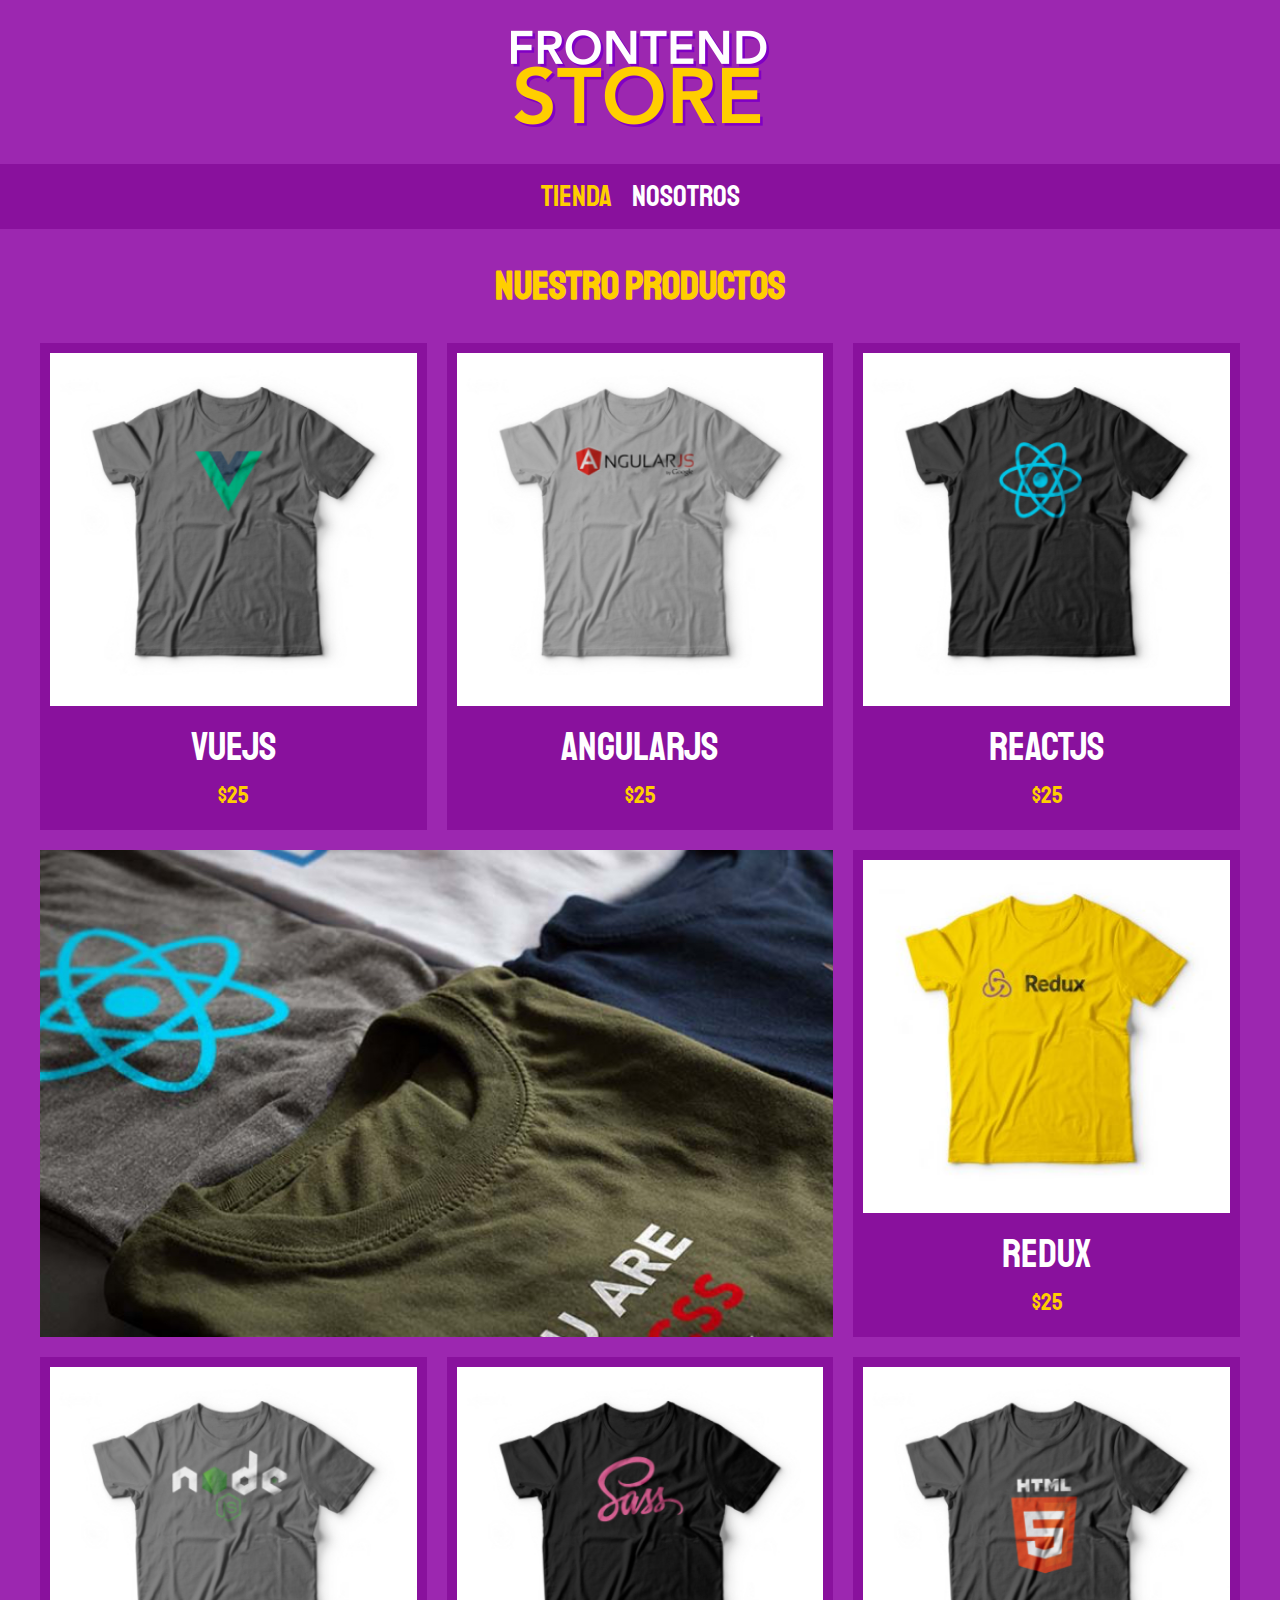
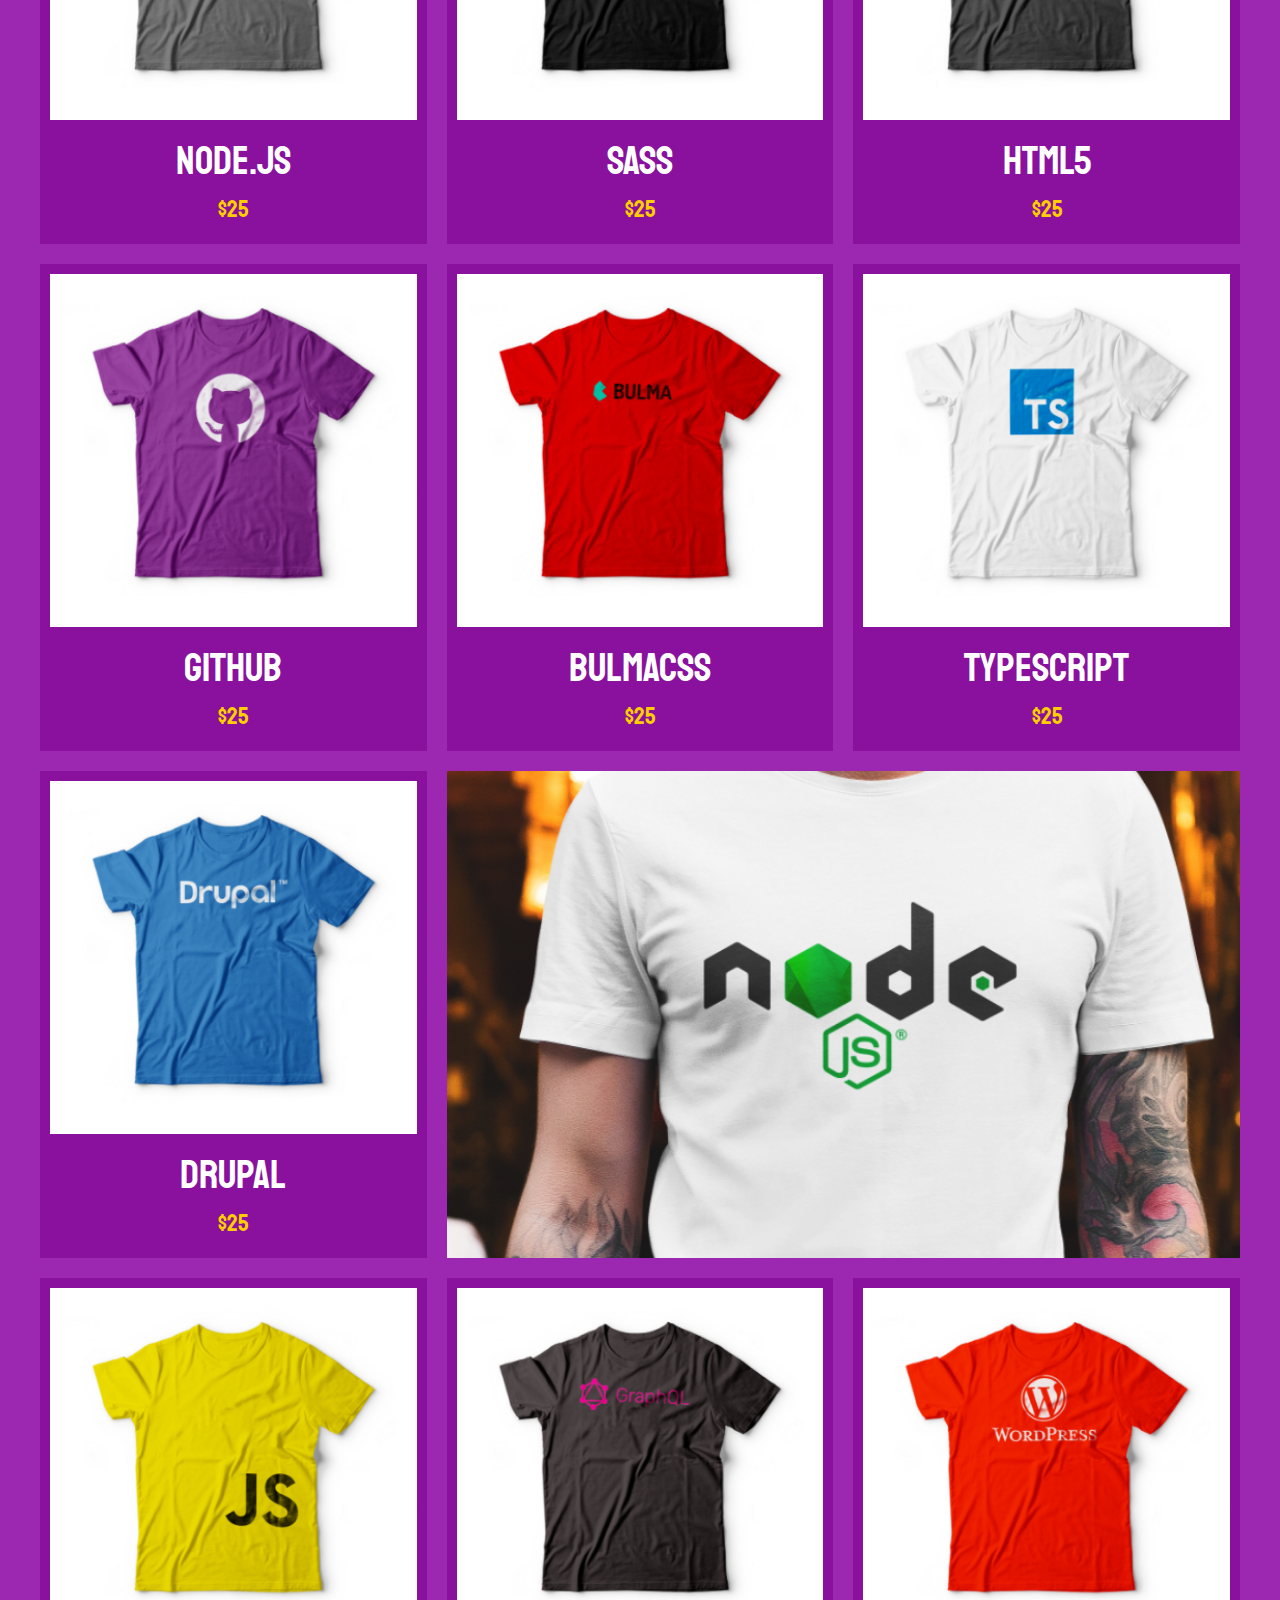
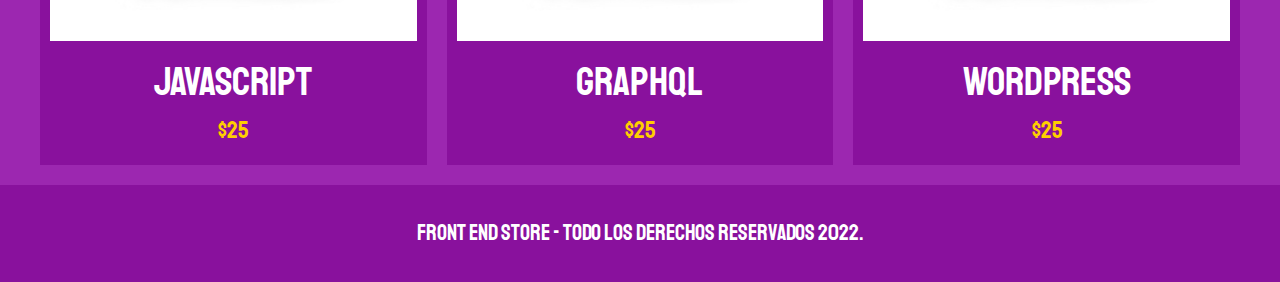
<file: index.html>
<!DOCTYPE html>
<html lang="en">

<head>
    <meta charset="UTF-8">
    <meta http-equiv="X-UA-Compatible" content="IE=edge">
    <meta name="viewport" content="width=device-width, initial-scale=1.0">
    <link rel="stylesheet" href="css/normalize.css">
    <link rel="preconnect" href="https://fonts.googleapis.com">
    <link rel="preconnect" href="https://fonts.gstatic.com" crossorigin>
    <link href="https://fonts.googleapis.com/css2?family=Staatliches&display=swap" rel="stylesheet">
    <link rel="stylesheet" href="css/styles.css">
    <title>Document</title>
</head>

<body>
    <header class="header">
        <a href="index.html">
            <img class="header__logo" src="FrontEndStore_inicio/img/logo.png" alt="logotipo">
        </a>
    </header>
    <nav class="navegacion">
        <a class="navegacion__enlace navegacion__enlace--activo" href="index.html">Tienda</a>
        <a class="navegacion__enlace" href="nosotros.html">Nosotros</a>

    </nav>
    <main class="contenedor">
        <h1>Nuestro Productos</h1>
        <div class="grid">
            <div class="producto">
                <a href="producto.html">
                    <img class="producto__imagen" src="FrontEndStore_inicio/img/1.jpg" alt="imagen camisa">
                    <div class="producto__informacion">
                        <p class="producto__nombre">Vuejs</p>
                        <p class="pruducto__precio">$25</p>
                    </div>
                </a>
            </div>
            <!--fin-->
            <div class="producto">
                <a href="producto.html">
                    <img class="producto__imagen" src="FrontEndStore_inicio/img/2.jpg" alt="imagen camisa">
                    <div class="producto__informacion">
                        <p class="producto__nombre">Angularjs</p>
                        <p class="pruducto__precio">$25</p>
                    </div>
                </a>
            </div>
            <!--fin-->
            <div class="producto">
                <a href="producto.html">
                    <img class="producto__imagen" src="FrontEndStore_inicio/img/3.jpg" alt="imagen camisa">
                    <div class="producto__informacion">
                        <p class="producto__nombre">Reactjs</p>
                        <p class="pruducto__precio">$25</p>
                    </div>
                </a>
            </div>
            <!--fin-->
            <div class="producto">
                <a href="producto.html">
                    <img class="producto__imagen" src="FrontEndStore_inicio/img/4.jpg" alt="imagen camisa">
                    <div class="producto__informacion">
                        <p class="producto__nombre">Redux</p>
                        <p class="pruducto__precio">$25</p>
                    </div>
                </a>
            </div>
            <!--fin-->
            <div class="producto">
                <a href="producto.html">
                    <img class="producto__imagen" src="FrontEndStore_inicio/img/5.jpg" alt="imagen camisa">
                    <div class="producto__informacion">
                        <p class="producto__nombre">Node.js</p>
                        <p class="pruducto__precio">$25</p>
                    </div>
                </a>
            </div>
            <!--fin-->
            <div class="producto">
                <a href="producto.html">
                    <img class="producto__imagen" src="FrontEndStore_inicio/img/6.jpg" alt="imagen camisa">
                    <div class="producto__informacion">
                        <p class="producto__nombre">SASS</p>
                        <p class="pruducto__precio">$25</p>
                    </div>
                </a>
            </div>
            <!--fin-->
            <div class="producto">
                <a href="producto.html">
                    <img class="producto__imagen" src="FrontEndStore_inicio/img/7.jpg" alt="imagen camisa">
                    <div class="producto__informacion">
                        <p class="producto__nombre">HTML5</p>
                        <p class="pruducto__precio">$25</p>
                    </div>
                </a>
            </div>
            <!--fin-->
            <div class="producto">
                <a href="producto.html">
                    <img class="producto__imagen" src="FrontEndStore_inicio/img/8.jpg" alt="imagen camisa">
                    <div class="producto__informacion">
                        <p class="producto__nombre">GitHub</p>
                        <p class="pruducto__precio">$25</p>
                    </div>
                </a>
            </div>
            <!--fin-->
            <div class="producto">
                <a href="producto.html">
                    <img class="producto__imagen" src="FrontEndStore_inicio/img/9.jpg" alt="imagen camisa">
                    <div class="producto__informacion">
                        <p class="producto__nombre">BulmaCSS</p>
                        <p class="pruducto__precio">$25</p>
                    </div>
                </a>
            </div>
            <!--fin-->
            <div class="producto">
                <a href="producto.html">
                    <img class="producto__imagen" src="FrontEndStore_inicio/img/10.jpg" alt="imagen camisa">
                    <div class="producto__informacion">
                        <p class="producto__nombre">TypeScript</p>
                        <p class="pruducto__precio">$25</p>
                    </div>
                </a>
            </div>
            <!--fin-->
            <div class="producto">
                <a href="producto.html">
                    <img class="producto__imagen" src="FrontEndStore_inicio/img/11.jpg" alt="imagen camisa">
                    <div class="producto__informacion">
                        <p class="producto__nombre">Drupal</p>
                        <p class="pruducto__precio">$25</p>
                    </div>
                </a>
            </div>
            <!--fin-->
            <div class="producto">
                <a href="producto.html">
                    <img class="producto__imagen" src="FrontEndStore_inicio/img/12.jpg" alt="imagen camisa">
                    <div class="producto__informacion">
                        <p class="producto__nombre">JavaScript</p>
                        <p class="pruducto__precio">$25</p>
                    </div>
                </a>
            </div>
            <!--fin-->
            <div class="producto">
                <a href="producto.html">
                    <img class="producto__imagen" src="FrontEndStore_inicio/img/13.jpg" alt="imagen camisa">
                    <div class="producto__informacion">
                        <p class="producto__nombre">GraphQL</p>
                        <p class="pruducto__precio">$25</p>
                    </div>
                </a>
            </div>
            <!--fin-->
            <div class="producto">
                <a href="producto.html">
                    <img class="producto__imagen" src="FrontEndStore_inicio/img/14.jpg" alt="imagen camisa">
                    <div class="producto__informacion">
                        <p class="producto__nombre">WordPress</p>
                        <p class="pruducto__precio">$25</p>
                    </div>
                </a>
            </div>
            <div class="grafico grafico--camisas"></div>
            <div class="grafico grafico--node"></div>
        </div>
        <!--fin-->
    </main>

    <footer class="footer">
        <p class="footer__texto">
            Front End Store - Todo los derechos Reservados 2022.
        </p>
    </footer>

</body>

</html>
</file>
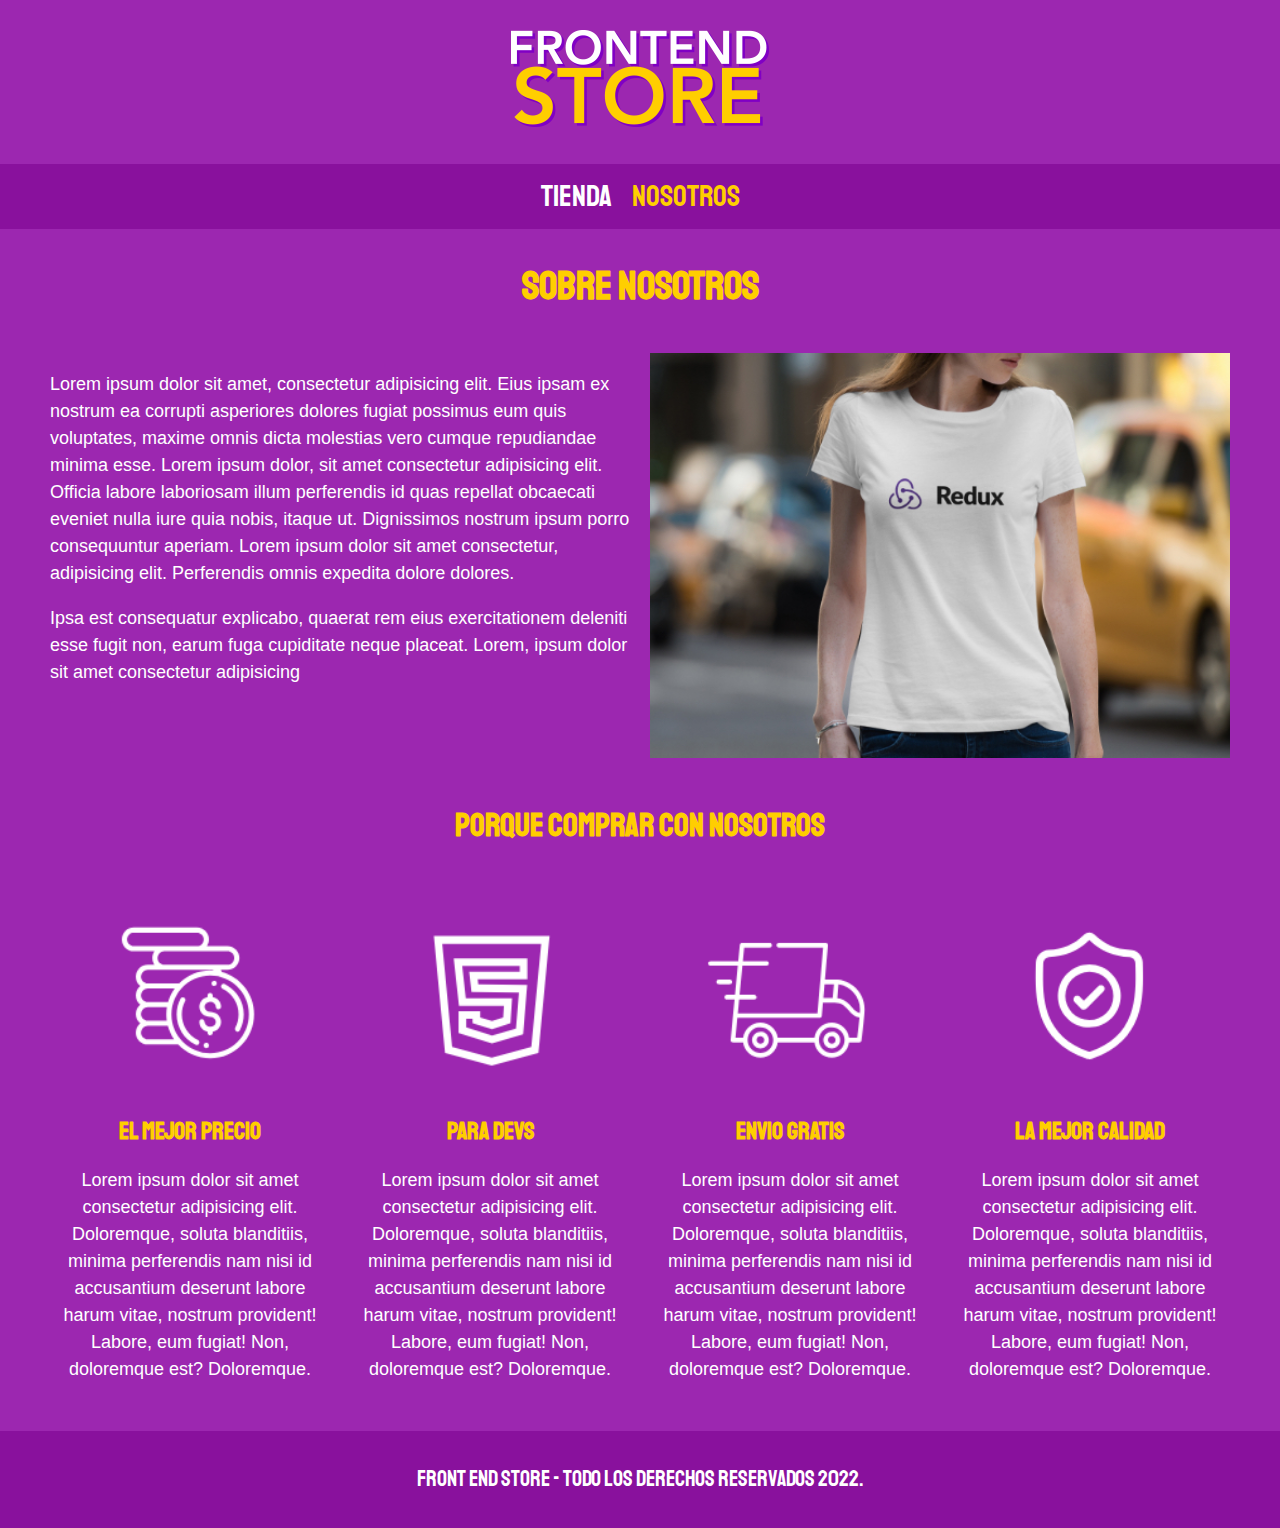
<file: nosotros.html>
<!DOCTYPE html>
<html lang="en">

<head>
    <meta charset="UTF-8">
    <meta http-equiv="X-UA-Compatible" content="IE=edge">
    <meta name="viewport" content="width=device-width, initial-scale=1.0">
    <link rel="stylesheet" href="css/normalize.css">
    <link rel="preconnect" href="https://fonts.googleapis.com">
    <link rel="preconnect" href="https://fonts.gstatic.com" crossorigin>
    <link href="https://fonts.googleapis.com/css2?family=Staatliches&display=swap" rel="stylesheet">
    <link rel="stylesheet" href="css/styles.css">
    <title>Document</title>
</head>

<body>
    <header class="header">
        <a href="index.html">
            <img class="header__logo" src="FrontEndStore_inicio/img/logo.png" alt="logotipo">
        </a>
    </header>
    <nav class="navegacion">
        <a class="navegacion__enlace navegacion__enlace" href="index.html">Tienda</a>
        <a class="navegacion__enlace navegacion__enlace--activo" href="nosotros.html">Nosotros</a>

    </nav>
    <main class="contenedor">
        <h1>Sobre Nosotros</h1>
        <div class="grid__nosotros">
            <div class="nosotros__info">
                <p>Lorem ipsum dolor sit amet, consectetur adipisicing elit. Eius ipsam ex nostrum ea corrupti asperiores dolores fugiat possimus eum quis voluptates, maxime omnis dicta molestias vero cumque repudiandae minima esse. Lorem ipsum dolor, sit
                    amet consectetur adipisicing elit. Officia labore laboriosam illum perferendis id quas repellat obcaecati eveniet nulla iure quia nobis, itaque ut. Dignissimos nostrum ipsum porro consequuntur aperiam. Lorem ipsum dolor sit amet consectetur,
                    adipisicing elit. Perferendis omnis expedita dolore dolores.</p>
                <p> Ipsa est consequatur explicabo, quaerat rem eius exercitationem deleniti esse fugit non, earum fuga cupiditate neque placeat. Lorem, ipsum dolor sit amet consectetur adipisicing</p>


            </div>
            <div class="nosotros__img">
                <img class="nosotros__img" src="FrontEndStore_inicio/img/nosotros.jpg " alt="nosotros ">
            </div>
        </div>

    </main>

    <section class="contenedor comprar ">
        <h2 class="comprar__titulo ">Porque Comprar con nosotros</h2>
        <div class="bloques ">
            <div class="bloque ">
                <img src="FrontEndStore_inicio/img/icono_1.png " class="bloque__imagen " alt="porque comprar ">
                <h3 class="bloque__titulo ">El Mejor Precio</h3>
                <p>Lorem ipsum dolor sit amet consectetur adipisicing elit. Doloremque, soluta blanditiis, minima perferendis nam nisi id accusantium deserunt labore harum vitae, nostrum provident! Labore, eum fugiat! Non, doloremque est? Doloremque.</p>
            </div>
            <!--Bloque-->
            <div class="bloque ">
                <img src="FrontEndStore_inicio/img/icono_2.png " class="bloque__imagen " alt="porque comprar ">
                <h3 class="bloque__titulo ">Para Devs</h3>
                <p>Lorem ipsum dolor sit amet consectetur adipisicing elit. Doloremque, soluta blanditiis, minima perferendis nam nisi id accusantium deserunt labore harum vitae, nostrum provident! Labore, eum fugiat! Non, doloremque est? Doloremque.</p>
            </div>
            <!--Bloque-->
            <div class="bloque ">
                <img src="FrontEndStore_inicio/img/icono_3.png " class="bloque__imagen " alt="porque comprar ">
                <h3 class="bloque__titulo ">Envio Gratis</h3>
                <p>Lorem ipsum dolor sit amet consectetur adipisicing elit. Doloremque, soluta blanditiis, minima perferendis nam nisi id accusantium deserunt labore harum vitae, nostrum provident! Labore, eum fugiat! Non, doloremque est? Doloremque.</p>
            </div>
            <!--Bloque-->
            <div class="bloque ">
                <img src="FrontEndStore_inicio/img/icono_4.png " class="bloque__imagen " alt="porque comprar ">
                <h3 class="bloque__titulo ">La mejor calidad</h3>
                <p>Lorem ipsum dolor sit amet consectetur adipisicing elit. Doloremque, soluta blanditiis, minima perferendis nam nisi id accusantium deserunt labore harum vitae, nostrum provident! Labore, eum fugiat! Non, doloremque est? Doloremque.</p>
            </div>
            <!--Bloque-->
        </div>
        <!--Bloques
        -->
    </section>
    <footer class="footer ">
        <p class="footer__texto ">
            Front End Store - Todo los derechos Reservados 2022.
        </p>
    </footer>

</body>

</html>
</file>
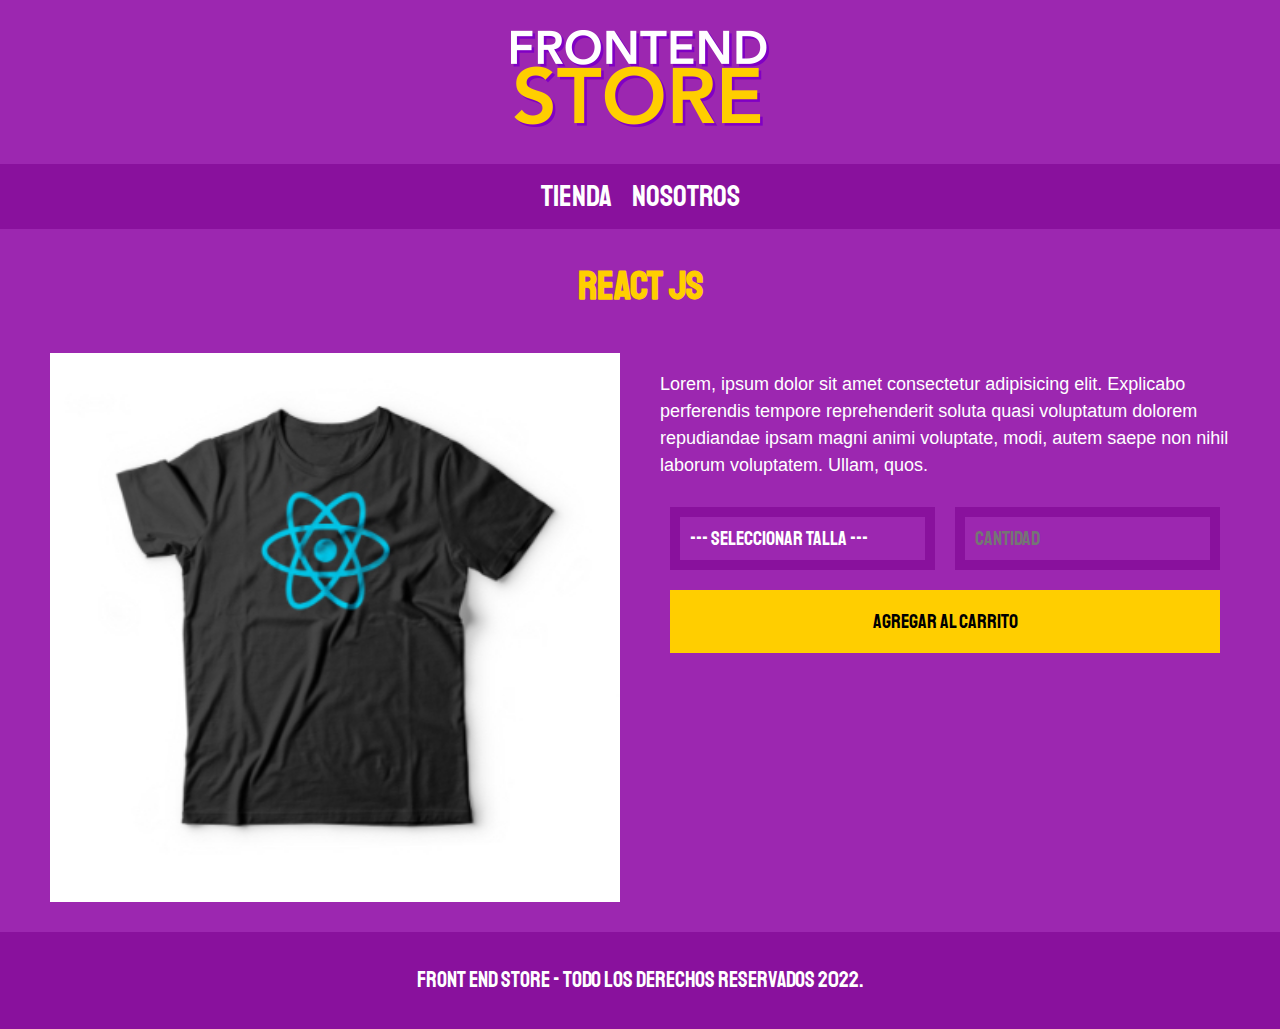
<file: producto.html>
<!DOCTYPE html>
<html lang="en">

<head>
    <meta charset="UTF-8">
    <meta http-equiv="X-UA-Compatible" content="IE=edge">
    <meta name="viewport" content="width=device-width, initial-scale=1.0">
    <link rel="stylesheet" href="css/normalize.css">
    <link rel="preconnect" href="https://fonts.googleapis.com">
    <link rel="preconnect" href="https://fonts.gstatic.com" crossorigin>
    <link href="https://fonts.googleapis.com/css2?family=Staatliches&display=swap" rel="stylesheet">
    <link rel="stylesheet" href="css/styles.css">
    <title>Document</title>
</head>

<body>
    <header class="header">
        <a href="index.html">
            <img class="header__logo" src="FrontEndStore_inicio/img/logo.png" alt="logotipo">
        </a>
    </header>
    <nav class="navegacion">
        <a class="navegacion__enlace" href="index.html">Tienda</a>
        <a class="navegacion__enlace" href="nosotros.html">Nosotros</a>

    </nav>
    <main class="contenedor">
        <h1>React JS</h1>
        <div class="camisa">
            <img src="FrontEndStore_inicio/img/3.jpg" alt="camisa">
            <div class="camisa__contenido">
                <p>Lorem, ipsum dolor sit amet consectetur adipisicing elit. Explicabo perferendis tempore reprehenderit soluta quasi voluptatum dolorem repudiandae ipsam magni animi voluptate, modi, autem saepe non nihil laborum voluptatem. Ullam, quos.</p>
                <form class="formulario">
                    <select class="formulario__campo">
                    <option disabled selected> --- Seleccionar Talla --- </option>
                    <option>Chica</option>
                    <option>Mediana</option>
                    <option>Grande</option>
                </select>
                    <input class="formulario__campo" type="number" placeholder="Cantidad" min="1">
                    <input class="formulario__submit" type="submit" value="Agregar al carrito">
                </form>
            </div>
        </div>
    </main>

    <footer class="footer">
        <p class="footer__texto">
            Front End Store - Todo los derechos Reservados 2022.
        </p>
    </footer>

</body>

</html>
</file>
<file: css/styles.css>
/*Variables*/

:root {
    --primario: #9c27b0;
    --primarioOscuro: #89119d;
    --secundario: #ffce00;
    --secundarioOscuro: rgb(233, 187, 2);
    --blaco: #fff;
    --negro: #000;
    --fuentePrincipal: 'Staatliches', cursive;
}


/*Para adaptar a todos los navegadores*/

html {
    font-size: 62.5%;
    box-sizing: border-box;
    scroll-snap-type: y mandatory;
}

*,
*:before,
*:after {
    box-sizing: inherit;
}


/*Globales*/

body {
    background-color: var(--primario);
    font-size: 1.6rem;
    line-height: 1.5;
}

p {
    font-size: 1.8rem;
    font-family: Arial, Helvetica, sans-serif;
    color: var(--blaco);
}

a {
    text-decoration: none;
}

img {
    max-width: 100%;
    width: 100%;
}

.contenedor {
    max-width: 120rem;
    margin: 0 auto;
}

h1,
h2,
h3 {
    text-align: center;
    color: var(--secundario);
    font-family: var(--fuentePrincipal);
}

h1 {
    font-size: 4rem;
}

h2 {
    font-size: 3.2rem;
}

h3 {
    font-size: 2.4rem;
}


/*Header*/

.header {
    display: flex;
    justify-content: center;
}

.header__logo {
    margin: 3rem 0;
}


/*Navegacion*/

.navegacion {
    background-color: var(--primarioOscuro);
    padding: 1rem 0;
    display: flex;
    justify-content: center;
    gap: 2rem;
}

.navegacion__enlace {
    font-family: var(--fuentePrincipal);
    color: var(--blaco);
    font-size: 3rem;
}

.navegacion__enlace:last-of-type {
    margin-right: 0;
}

.navegacion__enlace--activo,
.navegacion__enlace:hover {
    color: var(--secundario);
}


/*Footer*/

.footer {
    background-color: var(--primarioOscuro);
    padding: 1rem 0;
    margin-top: 2rem;
}

.footer__texto {
    text-align: center;
    font-family: var(--fuentePrincipal);
    font-size: 2.2rem;
}

.grid {
    display: grid;
    grid-template-columns: repeat(2, 1fr);
    gap: 2rem
}

@media(min-width: 768px) {
    .grid {
        grid-template-columns: repeat(3, 1fr);
    }
}


/*Producto index*/

.producto {
    background-color: var(--primarioOscuro);
    padding: 1rem;
}

.producto__imagen {
    width: 100%;
}

.producto__nombre {
    font-size: 4rem;
}

.pruducto__precio {
    font-size: 2.4rem;
    color: var(--secundario);
}

.producto__nombre,
.pruducto__precio {
    font-family: var(--fuentePrincipal);
    margin: 1rem 0;
    text-align: center;
    line-height: 1.2;
}


/*Graficos grid index*/

.grafico {
    min-height: 30rem;
    background-repeat: none;
    background-size: cover;
    grid-column: 1 / 3;
}

.grafico--camisas {
    grid-row: 2 / 3;
    background-image: url("../FrontEndStore_inicio/img/grafico1.jpg");
}

.grafico--node {
    background-image: url("../FrontEndStore_inicio/img/grafico2.jpg");
    grid-row: 8 / 9;
}

@media(min-width: 768px) {
    .grafico--node {
        grid-row: 5 / 6;
        grid-column: 2 / 4;
    }
}


/*Nosotros*/

.grid__nosotros {
    display: grid;
    grid-template-columns: repeat(1, auto);
    padding: 1rem;
}

@media(min-width: 768px) {
    .grid__nosotros {
        column-gap: 2rem;
        grid-template-columns: repeat(2, 1fr);
    }
}

.nosotros__img {
    grid-row: 1 / 2;
}

@media(min-width: 768px) {
    .nosotros__img {
        grid-column: 2 / 3;
    }
}


/*Bloques Porque comprar con nosotros*/

.bloques {
    display: grid;
    grid-template-columns: repeat(2, auto);
    gap: 2rem;
    padding: 1rem;
}

@media(min-width: 768px) {
    .bloques {
        grid-template-columns: repeat(4, 1fr);
    }
}

.bloque {
    text-align: center;
}

.bloque__titulo {
    margin: 0;
}


/*Pagina del Producto producto.html*/

@media(min-width: 768px) {
    .camisa {
        display: grid;
        grid-template-columns: repeat(2, 1fr);
        column-gap: 2rem;
    }
}

.camisa__contenido,
.camisa img {
    padding: 1rem;
}

.formulario {
    display: grid;
    grid-template-columns: repeat(2, 1fr);
    gap: 2rem;
    padding: 1rem;
}

.formulario__campo {
    border-color: var(--primarioOscuro);
    border-width: 1rem;
    border-style: solid;
    border: 1rem solid var(--primarioOscuro);
    background-color: transparent;
    color: var(--blaco);
    font-size: 2rem;
    font-family: var(--fuentePrincipal);
    padding: 1rem;
    appearance: none;
}

.formulario__submit {
    background-color: var(--secundario);
    border: none;
    font-size: 2rem;
    font-family: var(--fuentePrincipal);
    padding: 2rem;
    transition: background-color .3s ease;
    grid-column: 1 / 3;
}

.formulario__submit:hover {
    cursor: pointer;
    background-color: var(--secundarioOscuro);
}
</file>
